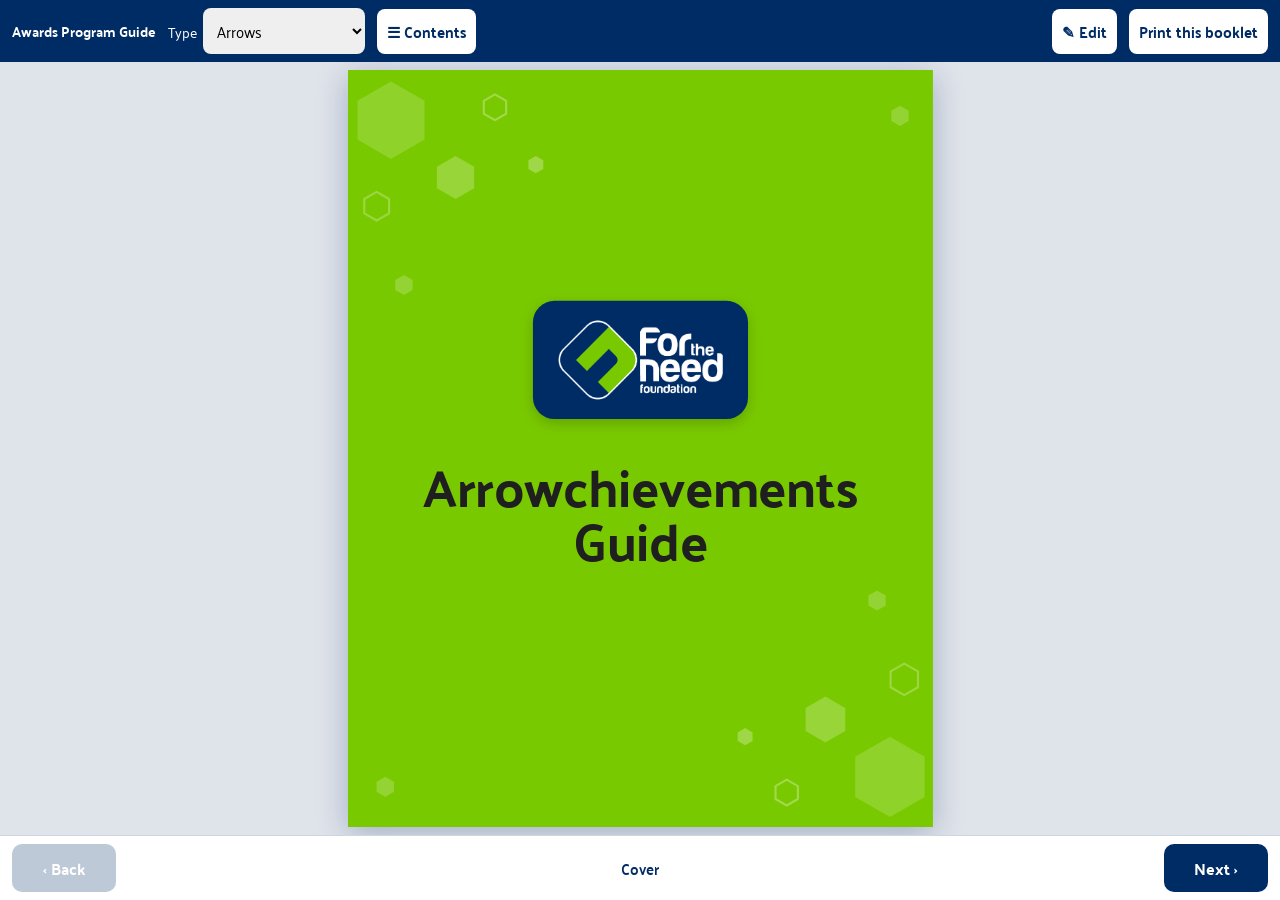
<file: public/index.html>
<!doctype html>
<html lang="en">
<head>
<meta charset="utf-8">
<meta name="viewport" content="width=device-width,initial-scale=1">
<title>For the Need — Awards Program Guide</title>
<meta name="description" content="Charms, targets and milestones for Arrows, Arrow Alumni, Volunteers and Parents/Guardians.">
<link rel="stylesheet" href="styles.css">
<style>
  html,body{height:100%;overflow:hidden}
  body{display:flex;flex-direction:column;background:#dfe3ea;height:100vh;height:100dvh}
  .bar{background:#002C66;color:#fff;padding:8px 12px;font-size:14px;display:flex;gap:8px 12px;align-items:center;flex-wrap:wrap;flex:0 0 auto}
  .bar strong{white-space:nowrap}
  .bar label{display:flex;align-items:center;gap:6px;min-width:0}
  .bar select,.bar button{font:inherit;font-size:15px;padding:8px 10px;border-radius:8px;border:0;min-height:40px;max-width:100%}
  .bar select{min-width:0}
  .bar button{cursor:pointer;background:#fff;color:#002C66;font-weight:700;white-space:nowrap}
  .bar button.go{background:#79C900;color:#201F1F}
  .bar button:disabled{opacity:.45;cursor:default}
  .bar .sp{flex:1}
  .edit-tools{display:none;gap:8px;align-items:center;flex-wrap:wrap}
  .edit-status{font-size:13px;opacity:.95;max-width:46ch}
  .edit-status.ok{color:#b9f26b}.edit-status.warn{color:#ffd966}.edit-status.err{color:#ffb3b3;font-weight:700}
  body.is-mobile #printBtn,body.is-mobile #editBtn{display:none!important}
  .viewer{flex:1;position:relative;min-height:0;display:flex;align-items:center;justify-content:center;overflow:hidden}
  .viewer.mobile{display:block;overflow-y:auto;overflow-x:hidden;-webkit-overflow-scrolling:touch;padding:10px}
  .stage{position:relative}
  .viewer.mobile .stage{width:100%!important;height:auto!important}
  .spread{transform-origin:top left;position:absolute;left:0;top:0;width:816px;height:1056px;box-shadow:0 10px 40px rgba(0,44,102,.28);background:#fff;overflow:hidden}
  .viewer.mobile .spread{position:static;transform:none!important;width:100%;height:auto;box-shadow:none;overflow:visible;background:transparent}
  .spread .sheet-wrap{margin:0;display:block;height:1056px!important;width:816px!important;padding:0!important}
  .viewer.mobile .spread .sheet-wrap{height:auto!important;width:100%!important}
  .viewer.mobile .spread .sheet-scaler{width:100%}
  .spread .page{box-shadow:none}
  .viewer.mobile .spread .page{box-shadow:0 4px 18px rgba(0,44,102,.18);border-radius:6px;overflow:hidden}
  .spread.go-next{animation:inNext .3s ease-out}
  .spread.go-prev{animation:inPrev .3s ease-out}
  @keyframes inNext{from{opacity:0;translate:28px 0}to{opacity:1;translate:0 0}}
  @keyframes inPrev{from{opacity:0;translate:-28px 0}to{opacity:1;translate:0 0}}
  .pager{flex:0 0 auto;display:flex;align-items:center;justify-content:center;gap:14px;padding:8px 12px calc(8px + env(safe-area-inset-bottom));background:#fff;border-top:1px solid #cfd5e0}
  .pager button{flex:0 0 auto;min-width:104px;height:48px;border:0;border-radius:10px;background:#002C66;color:#fff;font:inherit;font-weight:700;font-size:16px;cursor:pointer}
  .pager button:disabled{opacity:.25;cursor:default}
  .pager .pos{flex:1;text-align:center;font-weight:600;color:#002C66;font-size:15px;min-width:0}
  #printArea{display:none}
  dialog{border:0;border-radius:14px;padding:22px 24px;max-width:min(92vw,380px);box-shadow:0 12px 40px rgba(0,0,0,.35);font-family:inherit}
  dialog::backdrop{background:rgba(0,28,66,.55)}
  dialog h2{margin:0 0 4px;font-size:20px;color:#002C66}
  dialog p{margin:0 0 12px;font-size:14px;color:#4a5160}
  dialog input{width:100%;font:inherit;font-size:16px;padding:10px 12px;border:2px solid #b8bfd0;border-radius:8px}
  dialog input:focus{outline:none;border-color:#0091FF}
  dialog .err{color:#b3261e;font-size:14px;min-height:20px;margin:8px 0 2px}
  dialog .row{display:flex;gap:10px;justify-content:flex-end;margin-top:8px}
  dialog button{font:inherit;font-weight:700;border:0;border-radius:8px;padding:10px 16px;cursor:pointer;background:#e7eaf1;color:#002C66}
  dialog button.go{background:#002C66;color:#fff}
  dialog button:disabled{opacity:.5}
  @media (max-width:700px){
    .bar strong{display:none}
    .bar label{flex:1 1 auto}
    .bar label select{flex:1;width:100%}
    .bar .sp{display:none}
    .pager button{min-width:88px}
  }
  @media print{
    html,body{height:auto;overflow:visible;background:#fff}
    .bar,.viewer,.pager,dialog{display:none!important}
    #printArea{display:block}
  }
</style>
</head>
<body>
<div class="bar noprint">
  <strong>Awards Program Guide</strong>
  <label>Type <select id="aud"></select></label>
  <button id="tocBtn">&#9776; Contents</button>
  <span class="sp"></span>
  <div class="edit-tools" id="editTools">
    <span id="editStatus" class="edit-status"></span>
    <button id="saveBtn" class="go" disabled>Save</button>
    <button id="pubBtn">Publish now</button>
    <button id="exitBtn">Done editing</button>
  </div>
  <button id="editBtn">&#9998; Edit</button>
  <button id="printBtn">Print this booklet</button>
</div>
<div class="viewer noprint" id="viewer"><div class="stage" id="stage"></div></div>
<div class="pager noprint">
  <button id="prev" aria-label="Previous page">&#8249; Back</button>
  <span class="pos" id="pos"></span>
  <button id="next" aria-label="Next page">Next &#8250;</button>
</div>
<div id="printArea"></div>

<dialog id="pwDlg">
  <form id="pwForm" autocomplete="off">
    <h2>Unlock editing</h2>
    <p>Enter the editing password.</p>
    <input id="pwInput" type="password" aria-label="Editing password" autocomplete="current-password">
    <div class="err" id="pwErr" role="alert"></div>
    <div class="row"><button type="button" id="pwCancel">Cancel</button><button type="submit" id="pwGo" class="go">Unlock</button></div>
  </form>
</dialog>

<script src="app.js"></script>
<script src="edit.js"></script>
<script>
(async function(){
  const G = AwardsGuide, PW = G.PW, PH = G.PH;
  let data = await G.load();
  const audSel = document.getElementById('aud');
  const stage = document.getElementById('stage'), viewer = document.getElementById('viewer');
  const prevB = document.getElementById('prev'), nextB = document.getElementById('next'), pos = document.getElementById('pos');
  const fillTypes = () => { audSel.replaceChildren(); data.booklets.forEach(b => audSel.append(new Option(b.title, b.id))); };
  fillTypes();

  let booklet, pages, cur = 0, lastMode = null, lastW = 0;
  const isMobile = () => window.innerWidth < 700 || window.innerHeight < 560;

  // Printing always uses the full Letter-size pages, one per sheet. Rebuilt right before printing so it is never stale.
  function buildPrintArea(){
    const pa = document.getElementById('printArea'); pa.replaceChildren();
    pages.forEach((p, i) => pa.append(G.wrap(G.render(p, booklet, data, i + 1))));
  }

  function chooseBooklet(id, page){
    const bk = G.booklet(data, id);
    booklet = bk.booklet; pages = bk.pages;
    audSel.value = booklet.id;
    cur = Math.min(Math.max(page || 0, 0), pages.length - 1);
    show(null);
  }

  function show(dir){
    const bk = G.booklet(data, booklet.id); // titles may have been edited, so the contents page is rebuilt each time
    booklet = bk.booklet; pages = bk.pages;
    cur = Math.min(cur, pages.length - 1);
    const editing = AwardsEdit.active;
    const mobile = !editing && isMobile();
    lastMode = mobile; lastW = window.innerWidth;
    document.body.classList.toggle('is-mobile', isMobile());
    viewer.classList.toggle('mobile', mobile);
    const el = document.createElement('div');
    el.className = 'spread' + (dir ? ' go-' + dir : '');
    const page = G.render(pages[cur], booklet, data, cur + 1, {mobile, edit: editing && pages[cur].type !== 'toc'});
    el.append(G.wrap(page));
    if(mobile){
      stage.style.width = ''; stage.style.height = '';
    } else {
      const sc = Math.min(1, (viewer.clientWidth - 24) / PW, (viewer.clientHeight - 16) / PH);
      el.style.transform = 'scale(' + sc + ')';
      stage.style.width = (PW * sc) + 'px'; stage.style.height = (PH * sc) + 'px';
    }
    stage.replaceChildren(el);
    if(editing && pages[cur].type !== 'toc') AwardsEdit.decorate(el, pages[cur]);
    viewer.scrollTop = 0;
    pos.textContent = cur === 0 ? 'Cover' : cur === 1 ? 'Contents' : 'Page ' + (cur + 1) + ' of ' + pages.length;
    prevB.disabled = cur === 0; nextB.disabled = cur === pages.length - 1;
    try{ history.replaceState(null, '', '#' + booklet.id + '/' + (cur + 1)); }catch(e){}
  }

  const go = (d) => { const n = cur + d; if(n >= 0 && n < pages.length){ cur = n; show(d > 0 ? 'next' : 'prev'); } };

  prevB.onclick = () => go(-1); nextB.onclick = () => go(1);
  audSel.onchange = () => chooseBooklet(audSel.value, 0);
  document.getElementById('tocBtn').onclick = () => { cur = 1; show('prev'); };
  document.getElementById('printBtn').onclick = () => { buildPrintArea(); window.print(); };
  window.addEventListener('beforeprint', buildPrintArea);
  // Contents links turn to the page they name.
  stage.addEventListener('click', e => {
    const a = e.target.closest && e.target.closest('a[data-page]');
    if(!a) return;
    e.preventDefault();
    cur = +a.dataset.page; show('next');
  });
  document.addEventListener('keydown', e => {
    if(e.target && (/SELECT|INPUT|TEXTAREA/.test(e.target.tagName) || e.target.isContentEditable)) return;
    if(e.key === 'ArrowRight') go(1); else if(e.key === 'ArrowLeft') go(-1);
  });
  let tx = null, ty = null;
  viewer.addEventListener('touchstart', e => { tx = e.touches[0].clientX; ty = e.touches[0].clientY; }, {passive: true});
  viewer.addEventListener('touchend', e => {
    if(tx === null || AwardsEdit.active) return;
    const dx = e.changedTouches[0].clientX - tx, dy = e.changedTouches[0].clientY - ty; tx = null;
    if(Math.abs(dx) > 60 && Math.abs(dx) > Math.abs(dy) * 1.5) go(dx < 0 ? 1 : -1);
  });
  // Re-fit on rotate/resize; ignore height-only changes on phones (the address bar hiding fires those).
  let rt; window.addEventListener('resize', () => {
    clearTimeout(rt);
    rt = setTimeout(() => { if(!AwardsEdit.active && isMobile() === lastMode && isMobile() && window.innerWidth === lastW) return; show(null); }, 120);
  });

  AwardsEdit.init({
    getData: () => data,
    setData: (d) => { data = d; fillTypes(); audSel.value = booklet.id; },
    refresh: () => show(null)
  });

  const m = (location.hash || '').match(/^#([a-z]+)\/(\d+)$/);
  chooseBooklet(m ? m[1] : data.booklets[0].id, m ? (+m[2] - 1) : 0);
})();
</script>
</body>
</html>
</file>
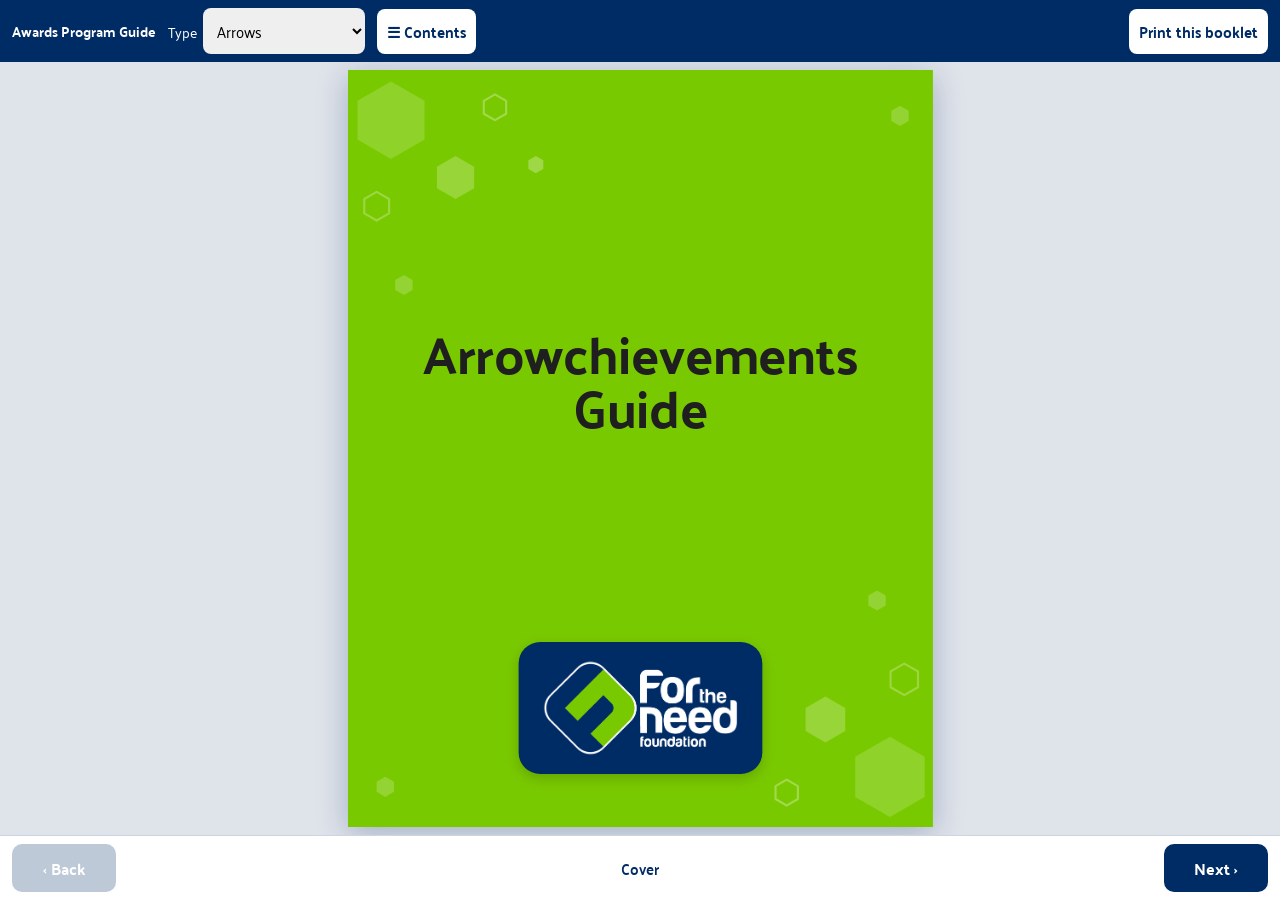
<file: sample.html>
<!doctype html>
<html lang="en">
<head>
<meta charset="utf-8">
<meta name="viewport" content="width=device-width,initial-scale=1">
<title>Awards Program Guide — Booklet Preview</title>
<link rel="stylesheet" href="styles.css">
<style>
  html,body{height:100%;overflow:hidden}
  body{display:flex;flex-direction:column;background:#dfe3ea;height:100vh;height:100dvh}
  .bar{background:#002C66;color:#fff;padding:8px 12px;font-size:14px;display:flex;gap:8px 12px;align-items:center;flex-wrap:wrap;flex:0 0 auto}
  .bar strong{white-space:nowrap}
  .bar label{display:flex;align-items:center;gap:6px;min-width:0}
  .bar select,.bar button{font:inherit;font-size:15px;padding:8px 10px;border-radius:8px;border:0;min-height:40px;max-width:100%}
  .bar select{min-width:0}
  .bar button{cursor:pointer;background:#fff;color:#002C66;font-weight:700;white-space:nowrap}
  .bar .sp{flex:1}
  body.is-mobile #printBtn{display:none}
  .viewer{flex:1;position:relative;min-height:0;display:flex;align-items:center;justify-content:center;overflow:hidden}
  .viewer.mobile{display:block;overflow-y:auto;overflow-x:hidden;-webkit-overflow-scrolling:touch;padding:10px}
  .stage{position:relative}
  .viewer.mobile .stage{width:100%!important;height:auto!important}
  .spread{transform-origin:top left;position:absolute;left:0;top:0;width:816px;height:1056px;box-shadow:0 10px 40px rgba(0,44,102,.28);background:#fff;overflow:hidden}
  .viewer.mobile .spread{position:static;transform:none!important;width:100%;height:auto;box-shadow:none;overflow:visible;background:transparent}
  .spread .sheet-wrap{margin:0;display:block;height:1056px!important;width:816px!important;padding:0!important}
  .viewer.mobile .spread .sheet-wrap{height:auto!important;width:100%!important}
  .viewer.mobile .spread .sheet-scaler{width:100%}
  .spread .page{box-shadow:none}
  .viewer.mobile .spread .page{box-shadow:0 4px 18px rgba(0,44,102,.18);border-radius:6px;overflow:hidden}
  .spread.go-next{animation:inNext .3s ease-out}
  .spread.go-prev{animation:inPrev .3s ease-out}
  @keyframes inNext{from{opacity:0;translate:28px 0}to{opacity:1;translate:0 0}}
  @keyframes inPrev{from{opacity:0;translate:-28px 0}to{opacity:1;translate:0 0}}
  .pager{flex:0 0 auto;display:flex;align-items:center;justify-content:center;gap:14px;padding:8px 12px calc(8px + env(safe-area-inset-bottom));background:#fff;border-top:1px solid #cfd5e0}
  .pager button{flex:0 0 auto;min-width:104px;height:48px;border:0;border-radius:10px;background:#002C66;color:#fff;font:inherit;font-weight:700;font-size:16px;cursor:pointer}
  .pager button:disabled{opacity:.25;cursor:default}
  .pager .pos{flex:1;text-align:center;font-weight:600;color:#002C66;font-size:15px;min-width:0}
  #printArea{display:none}
  @media (max-width:700px){
    .bar strong{display:none}
    .bar label{flex:1 1 auto}
    .bar label select{flex:1;width:100%}
    .bar .sp{display:none}
    .pager button{min-width:88px}
  }
  @media print{
    html,body{height:auto;overflow:visible;background:#fff}
    .bar,.viewer,.pager{display:none!important}
    #printArea{display:block}
  }
</style>
</head>
<body>
<div class="bar noprint">
  <strong>Awards Program Guide</strong>
  <label>Type <select id="aud"></select></label>
  <button id="tocBtn">&#9776; Contents</button>
  <span class="sp"></span>
  <button id="printBtn">Print this booklet</button>
</div>
<div class="viewer noprint" id="viewer"><div class="stage" id="stage"></div></div>
<div class="pager noprint">
  <button id="prev" aria-label="Previous page">&#8249; Back</button>
  <span class="pos" id="pos"></span>
  <button id="next" aria-label="Next page">Next &#8250;</button>
</div>
<div id="printArea"></div>
<script src="app.js"></script>
<script>
(async function(){
  const G = AwardsGuide, PW = G.PW, PH = G.PH;
  const data = await G.load();
  const audSel = document.getElementById('aud');
  const stage = document.getElementById('stage'), viewer = document.getElementById('viewer');
  const prevB = document.getElementById('prev'), nextB = document.getElementById('next'), pos = document.getElementById('pos');
  data.booklets.forEach(b => audSel.append(new Option(b.title, b.id)));

  let booklet, pages, cur = 0, lastMode = null, lastW = 0;
  const isMobile = () => window.innerWidth < 700 || window.innerHeight < 560;

  function chooseBooklet(id, page){
    const bk = G.booklet(data, id);
    booklet = bk.booklet; pages = bk.pages;
    audSel.value = booklet.id;
    cur = Math.min(Math.max(page || 0, 0), pages.length - 1);
    // Printing always uses the full Letter-size pages, one per sheet.
    const pa = document.getElementById('printArea'); pa.replaceChildren();
    pages.forEach((p, i) => pa.append(G.wrap(G.render(p, booklet, data, i + 1))));
    show(null);
  }

  function show(dir){
    const mobile = isMobile();
    lastMode = mobile; lastW = window.innerWidth;
    document.body.classList.toggle('is-mobile', mobile);
    viewer.classList.toggle('mobile', mobile);
    const el = document.createElement('div');
    el.className = 'spread' + (dir ? ' go-' + dir : '');
    el.append(G.wrap(G.render(pages[cur], booklet, data, cur + 1, {mobile})));
    if(mobile){
      stage.style.width = ''; stage.style.height = '';
    } else {
      const sc = Math.min(1, (viewer.clientWidth - 24) / PW, (viewer.clientHeight - 16) / PH);
      el.style.transform = 'scale(' + sc + ')';
      stage.style.width = (PW * sc) + 'px'; stage.style.height = (PH * sc) + 'px';
    }
    stage.replaceChildren(el);
    viewer.scrollTop = 0;
    pos.textContent = cur === 0 ? 'Cover' : cur === 1 ? 'Contents' : 'Page ' + (cur + 1) + ' of ' + pages.length;
    prevB.disabled = cur === 0; nextB.disabled = cur === pages.length - 1;
    try{ history.replaceState(null, '', '#' + booklet.id + '/' + (cur + 1)); }catch(e){}
  }

  function goTo(n, dir){
    if(n < 0 || n >= pages.length) return;
    cur = n; show(dir || (n > cur ? 'next' : 'prev'));
  }
  const go = (d) => { const n = cur + d; if(n >= 0 && n < pages.length){ cur = n; show(d > 0 ? 'next' : 'prev'); } };

  prevB.onclick = () => go(-1); nextB.onclick = () => go(1);
  audSel.onchange = () => chooseBooklet(audSel.value, 0);
  document.getElementById('tocBtn').onclick = () => { cur = 1; show('prev'); };
  document.getElementById('printBtn').onclick = () => window.print();
  // Contents links turn to the page they name.
  stage.addEventListener('click', e => {
    const a = e.target.closest && e.target.closest('a[data-page]');
    if(!a) return;
    e.preventDefault();
    cur = +a.dataset.page; show('next');
  });
  document.addEventListener('keydown', e => {
    if(e.target && /SELECT|INPUT/.test(e.target.tagName)) return;
    if(e.key === 'ArrowRight') go(1); else if(e.key === 'ArrowLeft') go(-1);
  });
  let tx = null, ty = null;
  viewer.addEventListener('touchstart', e => { tx = e.touches[0].clientX; ty = e.touches[0].clientY; }, {passive: true});
  viewer.addEventListener('touchend', e => {
    if(tx === null) return;
    const dx = e.changedTouches[0].clientX - tx, dy = e.changedTouches[0].clientY - ty; tx = null;
    if(Math.abs(dx) > 60 && Math.abs(dx) > Math.abs(dy) * 1.5) go(dx < 0 ? 1 : -1);
  });
  // Re-fit on rotate/resize; ignore height-only changes on phones (the address bar hiding fires those).
  let rt; window.addEventListener('resize', () => {
    clearTimeout(rt);
    rt = setTimeout(() => { if(isMobile() === lastMode && isMobile() && window.innerWidth === lastW) return; show(null); }, 120);
  });

  const m = (location.hash || '').match(/^#([a-z]+)\/(\d+)$/);
  chooseBooklet(m ? m[1] : data.booklets[0].id, m ? (+m[2] - 1) : 0);
})();
</script>
</body>
</html>
</file>
<file: public/styles.css>
/* Awards Program Guide — page design. One .page = one 8.5in x 11in sheet. */
@import url('https://fonts.googleapis.com/css2?family=Palanquin:wght@400;500;600;700&display=swap');
:root{
  --navy:#002C66; --title:#002C66; --ink:#201F1F; --accent:#0091FF; --accent-ink:#0074CF;
  --soft:#f6f1f4; --pg-w:816px; --pg-h:1056px; /* 8.5in x 11in at 96dpi */
}
*{box-sizing:border-box}
html,body{margin:0}
body{font-family:"Palanquin","Helvetica Neue",Arial,sans-serif;color:var(--ink);background:#e9ebf0}

/* Screen: pages scale to fit the window */
.sheet-wrap{width:100%;display:flex;justify-content:center;margin:0 auto 22px}
.sheet-scaler{transform-origin:top left}
.page{width:var(--pg-w);height:var(--pg-h);position:relative;overflow:hidden;background:#fff;
  box-shadow:0 6px 24px rgba(7,28,66,.18);display:grid;grid-template-columns:250px 1fr;
  --tint:color-mix(in srgb,var(--accent) 14%,#fff)}

/* Left photo strip */
.pg-photo{position:relative;background:linear-gradient(160deg,var(--accent),var(--navy));overflow:hidden}
.pg-photo img{width:100%;height:100%;object-fit:cover;display:block}
.pg-photo .ph-empty{position:absolute;inset:0;display:flex;align-items:center;justify-content:center;
  color:rgba(255,255,255,.55);font-size:15px;letter-spacing:.08em;text-transform:uppercase;text-align:center;padding:20px}
.pg-quote{position:absolute;left:0;bottom:70px;width:88%;background:rgba(0,44,102,.9);color:#fff;
  padding:16px 18px;font-size:15px;line-height:1.35}
.pg-quote .by{display:block;text-align:right;margin-top:8px;font-style:italic;font-size:13px}

/* Right column */
.pg-main{display:flex;flex-direction:column;min-width:0;background:#fff}
.pg-banner{height:230px;position:relative;background-color:var(--accent);
  overflow:hidden;display:flex;align-items:center;justify-content:center}
.hexes{position:absolute;inset:0;width:100%;height:100%}
.badge{position:relative;z-index:1}
.badge{width:132px;height:132px;border-radius:26px;border:4px solid #fff;background:#fff;overflow:hidden;
  display:flex;align-items:center;justify-content:center;box-shadow:0 4px 14px rgba(0,0,0,.25)}
.badge img{width:100%;height:100%;object-fit:contain}
.badge .b-empty{font-size:12px;color:#8a8fa0;text-align:center;letter-spacing:.06em;text-transform:uppercase}

.pg-title{padding:26px 34px 12px}
.pg-label{font-size:12px;font-weight:700;letter-spacing:.14em;text-transform:uppercase;color:var(--accent-ink);margin-bottom:6px}
.pg-title h1{margin:0;font-size:46px;line-height:1.04;color:var(--title);font-weight:800}
.pg-title.long h1{font-size:38px}

.pg-body{flex:1;padding:22px 34px 56px;background:linear-gradient(180deg,#fff 0,var(--tint) 100%);position:relative;overflow:hidden}
.page{--fs:1;--ts:min(var(--fs),1.45);--cts:min(calc(var(--fs)*1.25),1.9)}
.pg-intro{font-size:calc(15.5px*var(--ts));line-height:1.5;margin:0 0 16px}
.pg-intro::first-letter{font-size:46px;font-weight:700;color:var(--accent-ink);float:left;line-height:.9;margin:4px 6px 0 0}
.pg-intro.nodrop::first-letter{font-size:inherit;font-weight:inherit;float:none;color:inherit;margin:0}
.pg-h{font-size:calc(17px*var(--ts));font-weight:700;color:var(--accent-ink);margin:14px 0 6px}
.pg-steps{margin:0;padding-left:22px;font-size:calc(14.5px*var(--ts));line-height:1.5;max-width:330px}
.pg-purpose{font-size:calc(14px*var(--ts));line-height:1.45;margin:0;max-width:330px}
.pg-purpose strong{color:var(--title)}
.pg-photo2{position:absolute;right:26px;bottom:44px;width:190px;height:190px;border-radius:50%;overflow:hidden;
  border:5px solid #fff;background:linear-gradient(160deg,var(--accent),var(--navy));box-shadow:0 4px 14px rgba(0,0,0,.2)}
.pg-photo2 img{width:100%;height:100%;object-fit:cover}
.pg-photo2.empty{display:flex;align-items:center;justify-content:center;color:rgba(255,255,255,.6);font-size:11px;text-transform:uppercase;letter-spacing:.08em}

/* Video link + QR code (bottom right of a charm page) */
.pg-video{position:absolute;right:22px;bottom:42px;width:166px;background:#fff;border:3px solid var(--accent);border-radius:16px;padding:10px 10px 12px;text-align:center;box-shadow:0 4px 14px rgba(0,0,0,.15)}
.pg-video .qr{display:block;width:112px;height:112px;margin:0 auto 6px;image-rendering:pixelated}
.pg-video a{font-size:13px;font-weight:800;color:var(--accent-ink);text-decoration:underline;text-underline-offset:2px;line-height:1.25;display:block}
.page.mobile .pg-video{position:static;margin:20px auto 4px}

/* Group page: cards for each charm */
.cards{display:grid;grid-template-columns:repeat(2,minmax(0,1fr));gap:12px;margin:4px 0 12px}
.cards.n1,.cards.one{grid-template-columns:minmax(0,1fr)}
.page.stk .card{flex-direction:column;align-items:center;text-align:center}
.page.stk .card .mini{flex:none;width:calc(150px*var(--fs));height:calc(150px*var(--fs));max-width:100%}
.card{background:#fff;border:2px solid color-mix(in srgb,var(--accent) 35%,#fff);border-radius:14px;padding:10px 12px;display:flex;gap:12px;align-items:flex-start}
.card .mini{flex:0 0 calc(120px*var(--fs));height:calc(120px*var(--fs));border-radius:14px;background:var(--tint);overflow:hidden;display:flex;align-items:center;justify-content:center;font-size:9px;color:#8a8fa0;text-align:center;text-transform:uppercase}
.card .mini img{width:100%;height:100%;object-fit:contain}
.card .nm{font-weight:800;font-size:calc(13.5px*var(--cts));color:var(--title);line-height:1.2}
.card .bl{font-size:calc(12px*var(--cts));line-height:1.35;margin-top:3px}
.card .tx{font-size:calc(11px*var(--cts));font-weight:700;color:var(--accent-ink);margin-top:3px}

.pg-foot{position:absolute;left:0;right:0;bottom:0;height:34px;display:flex;align-items:center;justify-content:flex-end;
  padding:0 20px;font-size:11px;letter-spacing:.1em;text-transform:uppercase;color:#6b7080}
.pg-foot b{color:var(--title);margin:0 6px}
.who{display:flex;flex-wrap:wrap;gap:5px;margin-top:10px}
.who span{font-size:10.5px;font-weight:700;letter-spacing:.05em;text-transform:uppercase;padding:3px 9px;border-radius:10px;
  background:#fff;border:1.5px solid var(--accent-ink);color:var(--accent-ink)}

/* Explanation pages (How It Works) */
.info-secs{display:flex;flex-direction:column;gap:calc(10px*var(--ts));margin-top:4px}
.info-sec{display:flex;gap:14px;align-items:flex-start;background:#fff;border:2px solid color-mix(in srgb,var(--accent) 35%,#fff);border-radius:14px;padding:calc(10px*var(--ts)) 14px}
.info-sec.hl{background:var(--tint);border-color:var(--accent-ink)}
.info-n{flex:0 0 auto;width:calc(32px*var(--ts));height:calc(32px*var(--ts));border-radius:50%;background:var(--accent);color:var(--cover-text);
  font-weight:800;font-size:calc(16px*var(--ts));display:flex;align-items:center;justify-content:center}
.info-t{min-width:0;flex:1}
.info-h{font-weight:800;font-size:calc(15.5px*var(--ts));color:var(--title);line-height:1.2}
.info-p{font-size:calc(14px*var(--ts));line-height:1.45;margin-top:3px}
.info-big{font-weight:800;font-size:calc(26px*var(--ts));color:var(--title);margin-top:6px;letter-spacing:.02em}
.info-link{display:inline-block;margin-top:6px;font-weight:800;font-size:calc(17px*var(--ts));color:var(--accent-ink);text-decoration:underline;text-underline-offset:3px}
.info-sec.hl .info-h{color:var(--accent-ink)}
.page.mobile .info-sec{padding:12px 14px}
.page.mobile .info-n{width:32px;height:32px;font-size:16px}
.page.mobile .info-h{font-size:17px}
.page.mobile .info-p{font-size:16px}
.page.mobile .info-big{font-size:28px}
.page.mobile .info-link{font-size:18px}

/* Cover: title only, slightly above center, faint hexagons in the booklet color */
.page.cover{display:block;background:var(--accent);color:var(--cover-text)}
.page.cover .hexes{position:absolute;inset:0;width:100%;height:100%}
.page.cover .cover-box{position:absolute;inset:0;display:flex;flex-direction:column;align-items:center;justify-content:center;
  text-align:center;padding:0 90px 40px}
.page.cover h1{margin:0;font-size:72px;line-height:1.05;font-weight:700;color:var(--cover-text);max-width:640px}
.page.cover p{margin:26px 0 0;font-size:18px;line-height:1.5;max-width:520px;color:var(--cover-text)}
.cover-logo{position:static;margin:0 0 56px;width:300px;padding:26px 34px;border-radius:30px;background:#002C66;box-shadow:0 6px 18px rgba(0,0,0,.18)}
.cover-logo img{display:block;width:100%;height:auto}

/* Table of contents (page 2) */
.page.toc{display:block;background:#fff}
.toc-banner{height:190px;background:var(--accent);position:relative;overflow:hidden;display:flex;align-items:center;padding:0 54px}
.toc-banner .hexes{position:absolute;inset:0;width:100%;height:100%}
.toc-banner h1{position:relative;margin:0;font-size:54px;font-weight:700;color:var(--cover-text);line-height:1.05}
.toc-body{columns:2;column-gap:46px;padding:34px 54px 70px}
.toc-sec{break-inside:avoid;margin-bottom:24px}
.toc-h{font-size:12px;font-weight:700;letter-spacing:.14em;text-transform:uppercase;color:var(--accent-ink);padding-bottom:5px;margin-bottom:4px;border-bottom:2px solid var(--accent)}
.toc-link{display:flex;align-items:baseline;gap:6px;padding:5px 0;font-size:15px;line-height:1.25;color:var(--title);text-decoration:none}
.toc-link .dots{flex:1;min-width:12px;border-bottom:2px dotted #b8bfd0;transform:translateY(-3px)}
.toc-link .pn{font-weight:700;color:var(--accent-ink)}
.toc-link:hover .tt,.toc-link:focus-visible .tt{text-decoration:underline}

/* Phone layout: pages reflow into one readable column instead of shrinking a Letter sheet (screen only) */
.page.mobile{width:100%;height:auto;display:block;overflow:visible;box-shadow:0 4px 18px rgba(0,44,102,.18)}
.page.mobile .pg-main{display:block}
.page.mobile .pg-quote-m{margin:18px 0 0}
.page.mobile .pg-quote-m .pg-quote{position:static;width:100%;font-size:16px;border-radius:10px}
.pg-banner.short{height:120px}
.page.mobile .pg-banner{height:124px}
.page.mobile .pg-banner.short{height:70px}
.page.mobile .badge{width:92px;height:92px;border-radius:20px}
.page.mobile .pg-title{padding:20px 18px 8px}
.page.mobile .pg-title h1,.page.mobile .pg-title.long h1{font-size:32px}
.page.mobile .pg-body{padding:16px 18px 22px;overflow:visible;flex:none}
.page.mobile .pg-intro{font-size:17px}
.page.mobile .pg-steps,.page.mobile .pg-purpose{max-width:none;font-size:16px}
.page.mobile .cards{grid-template-columns:1fr}
.page.mobile .card .mini{flex-basis:104px;height:104px}
.page.mobile .card .nm{font-size:15.5px}
.page.mobile .card .bl{font-size:14px}
.page.mobile .card .tx{font-size:12px}
.page.mobile .pg-photo2{position:static;width:150px;height:150px;margin:20px auto 4px}
.page.mobile .pg-foot{position:static;height:auto;padding:12px 0 0;justify-content:center}
.page.cover.mobile{height:66vh;min-height:440px}
.page.cover.mobile .cover-box{padding:0 26px 30px}
.page.cover.mobile .cover-logo{width:200px;padding:16px 20px;border-radius:20px;margin-bottom:30px}
.page.toc.mobile .toc-banner{height:120px;padding:0 20px}
.page.toc.mobile .toc-banner h1{font-size:34px}
.page.toc.mobile .toc-body{columns:1;padding:14px 18px 26px}
.page.toc.mobile .toc-link{padding:11px 0;font-size:16.5px}
.page.toc.mobile .pg-foot{position:static;height:auto;padding:0 18px 16px;justify-content:center}
.page.cover.mobile h1{font-size:40px}
.page.cover.mobile p{font-size:16px}

/* Print: real size, one page per sheet */
@page{size:8.5in 11in;margin:0}
@media print{
  html,body{background:#fff;width:8.5in;margin:0!important;padding:0!important}
  /* The screen layout scales/offsets each page with inline styles; undo all of it so the sheet fills the paper. */
  .sheet-wrap{margin:0!important;padding:0!important;display:block!important;height:11in!important;width:8.5in!important;
    break-after:page;page-break-after:always;overflow:hidden}
  .sheet-scaler{transform:none!important;width:8.5in!important;margin:0!important}
  .page{width:8.5in!important;height:11in!important}
  .page{box-shadow:none;-webkit-print-color-adjust:exact;print-color-adjust:exact}
  .ph-empty,.b-empty{color:transparent!important}
  .noprint{display:none!important}
}

/* ---------- Edit mode (only present after someone unlocks editing) ---------- */
[data-f]:empty::before{content:attr(data-ph);color:#8d95a8;font-style:italic;pointer-events:none}
.page.cover [data-f]:empty::before{color:var(--cover-text);opacity:.6}
.editing [data-f]{outline:1.5px dashed rgba(0,44,102,.35);outline-offset:2px;border-radius:3px;cursor:text;min-width:3ch}
.editing [data-f]:hover{outline-color:#0091FF;background:rgba(255,255,255,.55)}
.editing [data-f]:focus{outline:2px solid #0091FF;background:rgba(255,255,255,.85)}
.editing .page.cover [data-f]:hover,.editing .page.cover [data-f]:focus{background:rgba(255,255,255,.18)}
.editing .pg-purpose.strong{font-weight:700;color:var(--title)}
.editing .page.cover .cover-box p[data-f]{min-width:12ch}
.img-edit{position:absolute;left:50%;bottom:8px;transform:translateX(-50%);display:flex;gap:6px;z-index:5;white-space:nowrap}
.img-edit button{font:inherit;font-size:12px;font-weight:700;padding:5px 11px;border:0;border-radius:14px;background:#fff;color:#002C66;box-shadow:0 1px 6px rgba(0,0,0,.3);cursor:pointer}
.img-edit .rm{background:#ffe3e3;color:#8a1c1c}
.badge .img-edit,.mini .img-edit{flex-direction:column;align-items:center;gap:2px;bottom:4px}
.mini{position:relative}
.mini .img-edit button{font-size:9px;padding:2px 6px}
.pg-photo2 .img-edit{bottom:14px}
.edit-add{margin:6px 0 0 22px;font:inherit;font-size:13px;font-weight:700;color:var(--accent-ink);background:none;border:1.5px dashed var(--accent-ink);border-radius:8px;padding:4px 10px;cursor:pointer}
.pg-quote .q-text{display:block}
</file>
<file: styles.css>
/* Awards Program Guide — page design. One .page = one 8.5in x 11in sheet. */
@import url('https://fonts.googleapis.com/css2?family=Palanquin:wght@400;500;600;700&display=swap');
:root{
  --navy:#002C66; --title:#002C66; --ink:#201F1F; --accent:#0091FF; --accent-ink:#0074CF;
  --soft:#f6f1f4; --pg-w:816px; --pg-h:1056px; /* 8.5in x 11in at 96dpi */
}
*{box-sizing:border-box}
html,body{margin:0}
body{font-family:"Palanquin","Helvetica Neue",Arial,sans-serif;color:var(--ink);background:#e9ebf0}

/* Screen: pages scale to fit the window */
.sheet-wrap{width:100%;display:flex;justify-content:center;margin:0 auto 22px}
.sheet-scaler{transform-origin:top left}
.page{width:var(--pg-w);height:var(--pg-h);position:relative;overflow:hidden;background:#fff;
  box-shadow:0 6px 24px rgba(7,28,66,.18);display:grid;grid-template-columns:250px 1fr;
  --tint:color-mix(in srgb,var(--accent) 14%,#fff)}

/* Left photo strip */
.pg-photo{position:relative;background:linear-gradient(160deg,var(--accent),var(--navy));overflow:hidden}
.pg-photo img{width:100%;height:100%;object-fit:cover;display:block}
.pg-photo .ph-empty{position:absolute;inset:0;display:flex;align-items:center;justify-content:center;
  color:rgba(255,255,255,.55);font-size:15px;letter-spacing:.08em;text-transform:uppercase;text-align:center;padding:20px}
.pg-quote{position:absolute;left:0;bottom:70px;width:88%;background:rgba(0,44,102,.9);color:#fff;
  padding:16px 18px;font-size:15px;line-height:1.35}
.pg-quote .by{display:block;text-align:right;margin-top:8px;font-style:italic;font-size:13px}

/* Right column */
.pg-main{display:flex;flex-direction:column;min-width:0;background:#fff}
.pg-banner{height:230px;position:relative;background-color:var(--accent);
  overflow:hidden;display:flex;align-items:center;justify-content:center}
.hexes{position:absolute;inset:0;width:100%;height:100%}
.badge{position:relative;z-index:1}
.badge{width:132px;height:132px;border-radius:26px;border:4px solid #fff;background:#fff;overflow:hidden;
  display:flex;align-items:center;justify-content:center;box-shadow:0 4px 14px rgba(0,0,0,.25)}
.badge img{width:100%;height:100%;object-fit:contain}
.badge .b-empty{font-size:12px;color:#8a8fa0;text-align:center;letter-spacing:.06em;text-transform:uppercase}

.pg-title{padding:26px 34px 12px}
.pg-label{font-size:12px;font-weight:700;letter-spacing:.14em;text-transform:uppercase;color:var(--accent-ink);margin-bottom:6px}
.pg-title h1{margin:0;font-size:46px;line-height:1.04;color:var(--title);font-weight:800}
.pg-title.long h1{font-size:38px}

.pg-body{flex:1;padding:22px 34px 56px;background:linear-gradient(180deg,#fff 0,var(--tint) 100%);position:relative;overflow:hidden}
.pg-intro{font-size:15.5px;line-height:1.5;margin:0 0 16px}
.pg-intro::first-letter{font-size:46px;font-weight:700;color:var(--accent-ink);float:left;line-height:.9;margin:4px 6px 0 0}
.pg-intro.nodrop::first-letter{font-size:inherit;font-weight:inherit;float:none;color:inherit;margin:0}
.pg-h{font-size:17px;font-weight:700;color:var(--accent-ink);margin:14px 0 6px}
.pg-steps{margin:0;padding-left:22px;font-size:14.5px;line-height:1.5;max-width:330px}
.pg-purpose{font-size:14px;line-height:1.45;margin:0;max-width:330px}
.pg-purpose strong{color:var(--title)}
.pg-photo2{position:absolute;right:26px;bottom:44px;width:190px;height:190px;border-radius:50%;overflow:hidden;
  border:5px solid #fff;background:linear-gradient(160deg,var(--accent),var(--navy));box-shadow:0 4px 14px rgba(0,0,0,.2)}
.pg-photo2 img{width:100%;height:100%;object-fit:cover}
.pg-photo2.empty{display:flex;align-items:center;justify-content:center;color:rgba(255,255,255,.6);font-size:11px;text-transform:uppercase;letter-spacing:.08em}

/* Group page: cards for each charm */
.cards{display:grid;grid-template-columns:1fr 1fr;gap:12px;margin:4px 0 12px}
.cards.n1,.cards.n3.single{grid-template-columns:1fr}
.card{background:#fff;border:2px solid color-mix(in srgb,var(--accent) 35%,#fff);border-radius:14px;padding:10px 12px;display:flex;gap:10px;align-items:flex-start}
.card .mini{flex:0 0 58px;height:58px;border-radius:12px;background:var(--tint);overflow:hidden;display:flex;align-items:center;justify-content:center;font-size:9px;color:#8a8fa0;text-align:center;text-transform:uppercase}
.card .mini img{width:100%;height:100%;object-fit:contain}
.card .nm{font-weight:800;font-size:13.5px;color:var(--title);line-height:1.2}
.card .bl{font-size:12px;line-height:1.35;margin-top:3px}
.card .tx{font-size:11px;font-weight:700;color:var(--accent-ink);margin-top:3px}

.pg-foot{position:absolute;left:0;right:0;bottom:0;height:34px;display:flex;align-items:center;justify-content:flex-end;
  padding:0 20px;font-size:11px;letter-spacing:.1em;text-transform:uppercase;color:#6b7080}
.pg-foot b{color:var(--title);margin:0 6px}
.who{display:flex;flex-wrap:wrap;gap:5px;margin-top:10px}
.who span{font-size:10.5px;font-weight:700;letter-spacing:.05em;text-transform:uppercase;padding:3px 9px;border-radius:10px;
  background:#fff;border:1.5px solid var(--accent-ink);color:var(--accent-ink)}

/* Cover: title only, slightly above center, faint hexagons in the booklet color */
.page.cover{display:block;background:var(--accent);color:var(--cover-text)}
.page.cover .hexes{position:absolute;inset:0;width:100%;height:100%}
.page.cover .cover-box{position:absolute;inset:0;display:flex;flex-direction:column;align-items:center;justify-content:center;
  text-align:center;padding:0 90px 190px}
.page.cover h1{margin:0;font-size:72px;line-height:1.05;font-weight:700;color:var(--cover-text);max-width:640px}
.page.cover p{margin:26px 0 0;font-size:18px;line-height:1.5;max-width:520px;color:var(--cover-text)}
.cover-logo{position:absolute;left:50%;bottom:74px;transform:translateX(-50%);width:340px;padding:26px 34px;border-radius:30px;background:#002C66;box-shadow:0 6px 18px rgba(0,0,0,.18)}
.cover-logo img{display:block;width:100%;height:auto}

/* Table of contents (page 2) */
.page.toc{display:block;background:#fff}
.toc-banner{height:190px;background:var(--accent);position:relative;overflow:hidden;display:flex;align-items:center;padding:0 54px}
.toc-banner .hexes{position:absolute;inset:0;width:100%;height:100%}
.toc-banner h1{position:relative;margin:0;font-size:54px;font-weight:700;color:var(--cover-text);line-height:1.05}
.toc-body{columns:2;column-gap:46px;padding:34px 54px 70px}
.toc-sec{break-inside:avoid;margin-bottom:24px}
.toc-h{font-size:12px;font-weight:700;letter-spacing:.14em;text-transform:uppercase;color:var(--accent-ink);padding-bottom:5px;margin-bottom:4px;border-bottom:2px solid var(--accent)}
.toc-link{display:flex;align-items:baseline;gap:6px;padding:5px 0;font-size:15px;line-height:1.25;color:var(--title);text-decoration:none}
.toc-link .dots{flex:1;min-width:12px;border-bottom:2px dotted #b8bfd0;transform:translateY(-3px)}
.toc-link .pn{font-weight:700;color:var(--accent-ink)}
.toc-link:hover .tt,.toc-link:focus-visible .tt{text-decoration:underline}

/* Phone layout: pages reflow into one readable column instead of shrinking a Letter sheet (screen only) */
.page.mobile{width:100%;height:auto;display:block;overflow:visible;box-shadow:0 4px 18px rgba(0,44,102,.18)}
.page.mobile .pg-main{display:block}
.page.mobile .pg-quote-m{margin:18px 0 0}
.page.mobile .pg-quote-m .pg-quote{position:static;width:100%;font-size:16px;border-radius:10px}
.page.mobile .pg-banner{height:124px}
.page.mobile .badge{width:92px;height:92px;border-radius:20px}
.page.mobile .pg-title{padding:20px 18px 8px}
.page.mobile .pg-title h1,.page.mobile .pg-title.long h1{font-size:32px}
.page.mobile .pg-body{padding:16px 18px 22px;overflow:visible;flex:none}
.page.mobile .pg-intro{font-size:17px}
.page.mobile .pg-steps,.page.mobile .pg-purpose{max-width:none;font-size:16px}
.page.mobile .cards{grid-template-columns:1fr}
.page.mobile .card .nm{font-size:15.5px}
.page.mobile .card .bl{font-size:14px}
.page.mobile .card .tx{font-size:12px}
.page.mobile .pg-photo2{position:static;width:150px;height:150px;margin:20px auto 4px}
.page.mobile .pg-foot{position:static;height:auto;padding:12px 0 0;justify-content:center}
.page.cover.mobile{height:66vh;min-height:440px}
.page.cover.mobile .cover-box{padding:0 26px 110px}
.page.cover.mobile .cover-logo{width:230px;padding:16px 20px;border-radius:20px;bottom:30px}
.page.toc.mobile .toc-banner{height:120px;padding:0 20px}
.page.toc.mobile .toc-banner h1{font-size:34px}
.page.toc.mobile .toc-body{columns:1;padding:14px 18px 26px}
.page.toc.mobile .toc-link{padding:11px 0;font-size:16.5px}
.page.toc.mobile .pg-foot{position:static;height:auto;padding:0 18px 16px;justify-content:center}
.page.cover.mobile h1{font-size:40px}
.page.cover.mobile p{font-size:16px}

/* Print: real size, one page per sheet */
@page{size:8.5in 11in;margin:0}
@media print{
  html,body{background:#fff;width:8.5in;margin:0!important;padding:0!important}
  /* The screen layout scales/offsets each page with inline styles; undo all of it so the sheet fills the paper. */
  .sheet-wrap{margin:0!important;padding:0!important;display:block!important;height:11in!important;width:8.5in!important;
    break-after:page;page-break-after:always;overflow:hidden}
  .sheet-scaler{transform:none!important;width:8.5in!important;margin:0!important}
  .page{width:8.5in!important;height:11in!important}
  .page{box-shadow:none;-webkit-print-color-adjust:exact;print-color-adjust:exact}
  .ph-empty,.b-empty{color:transparent!important}
  .noprint{display:none!important}
}
</file>
